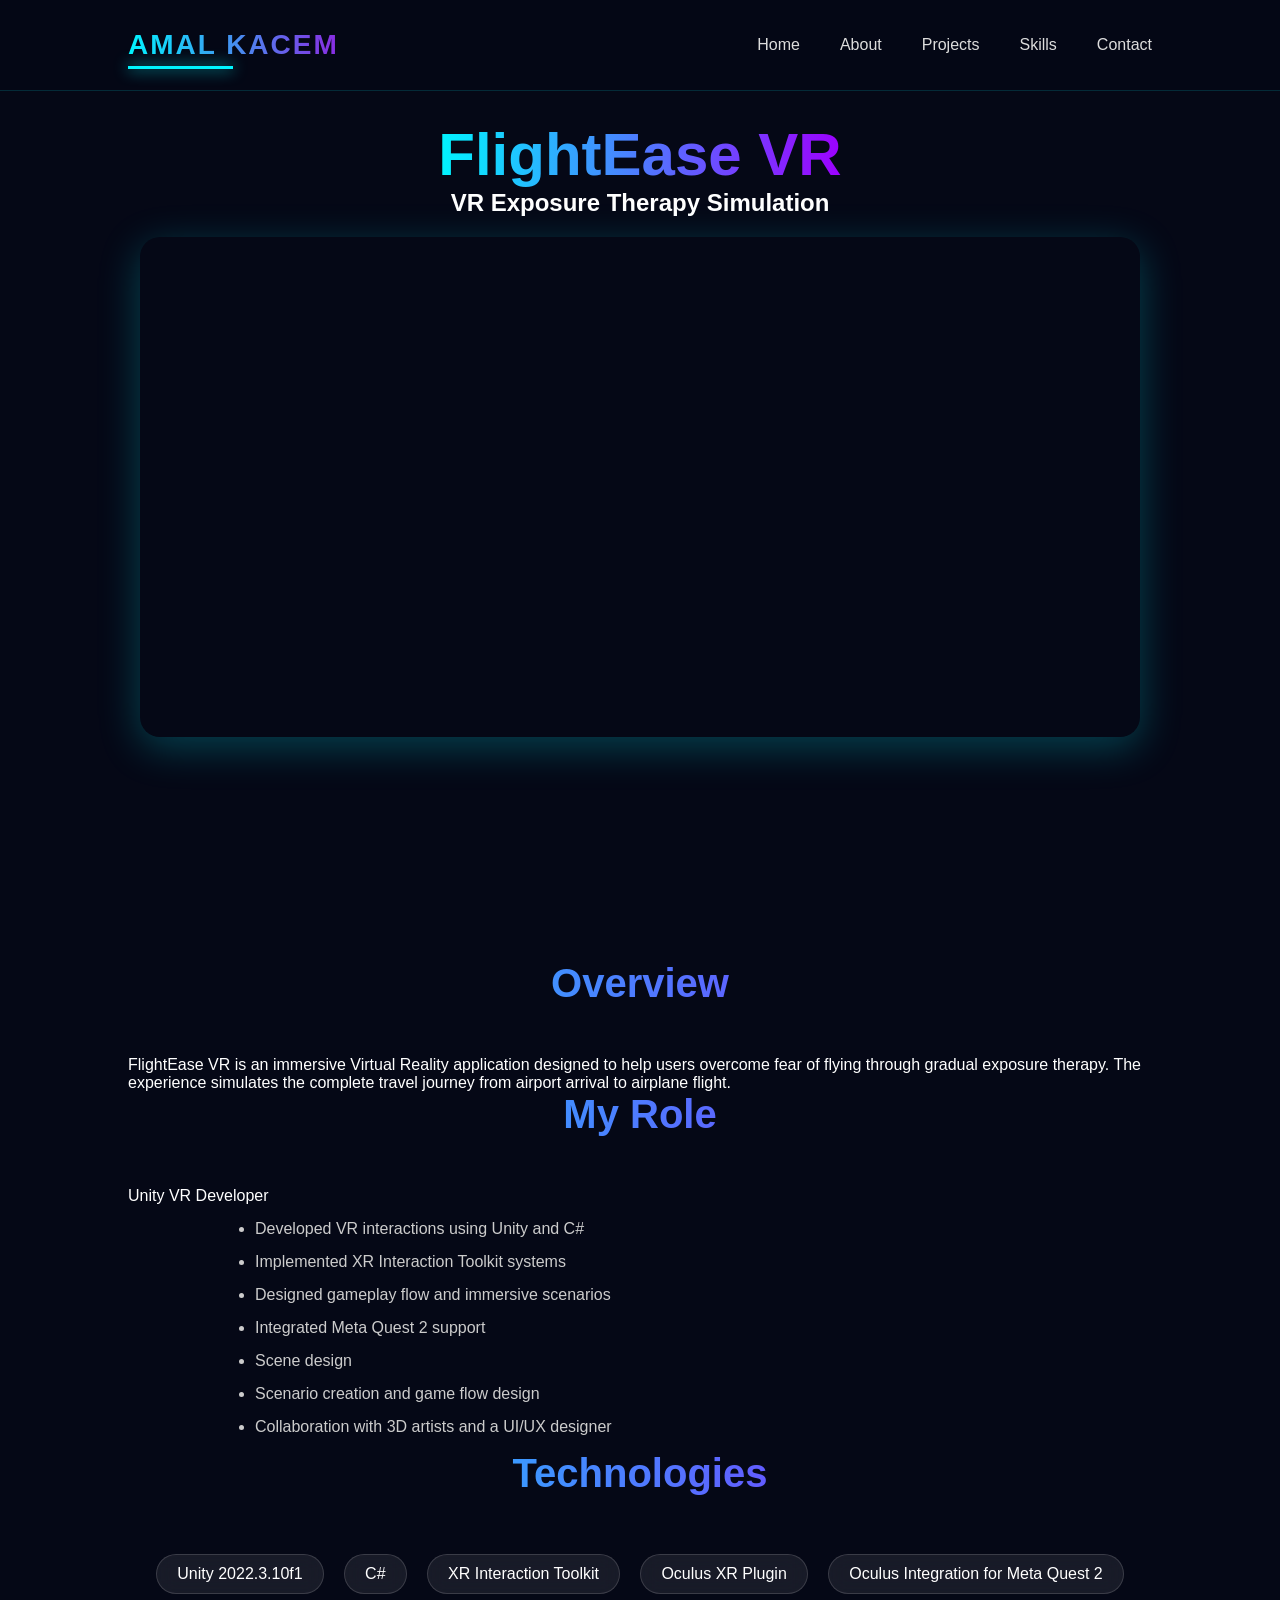
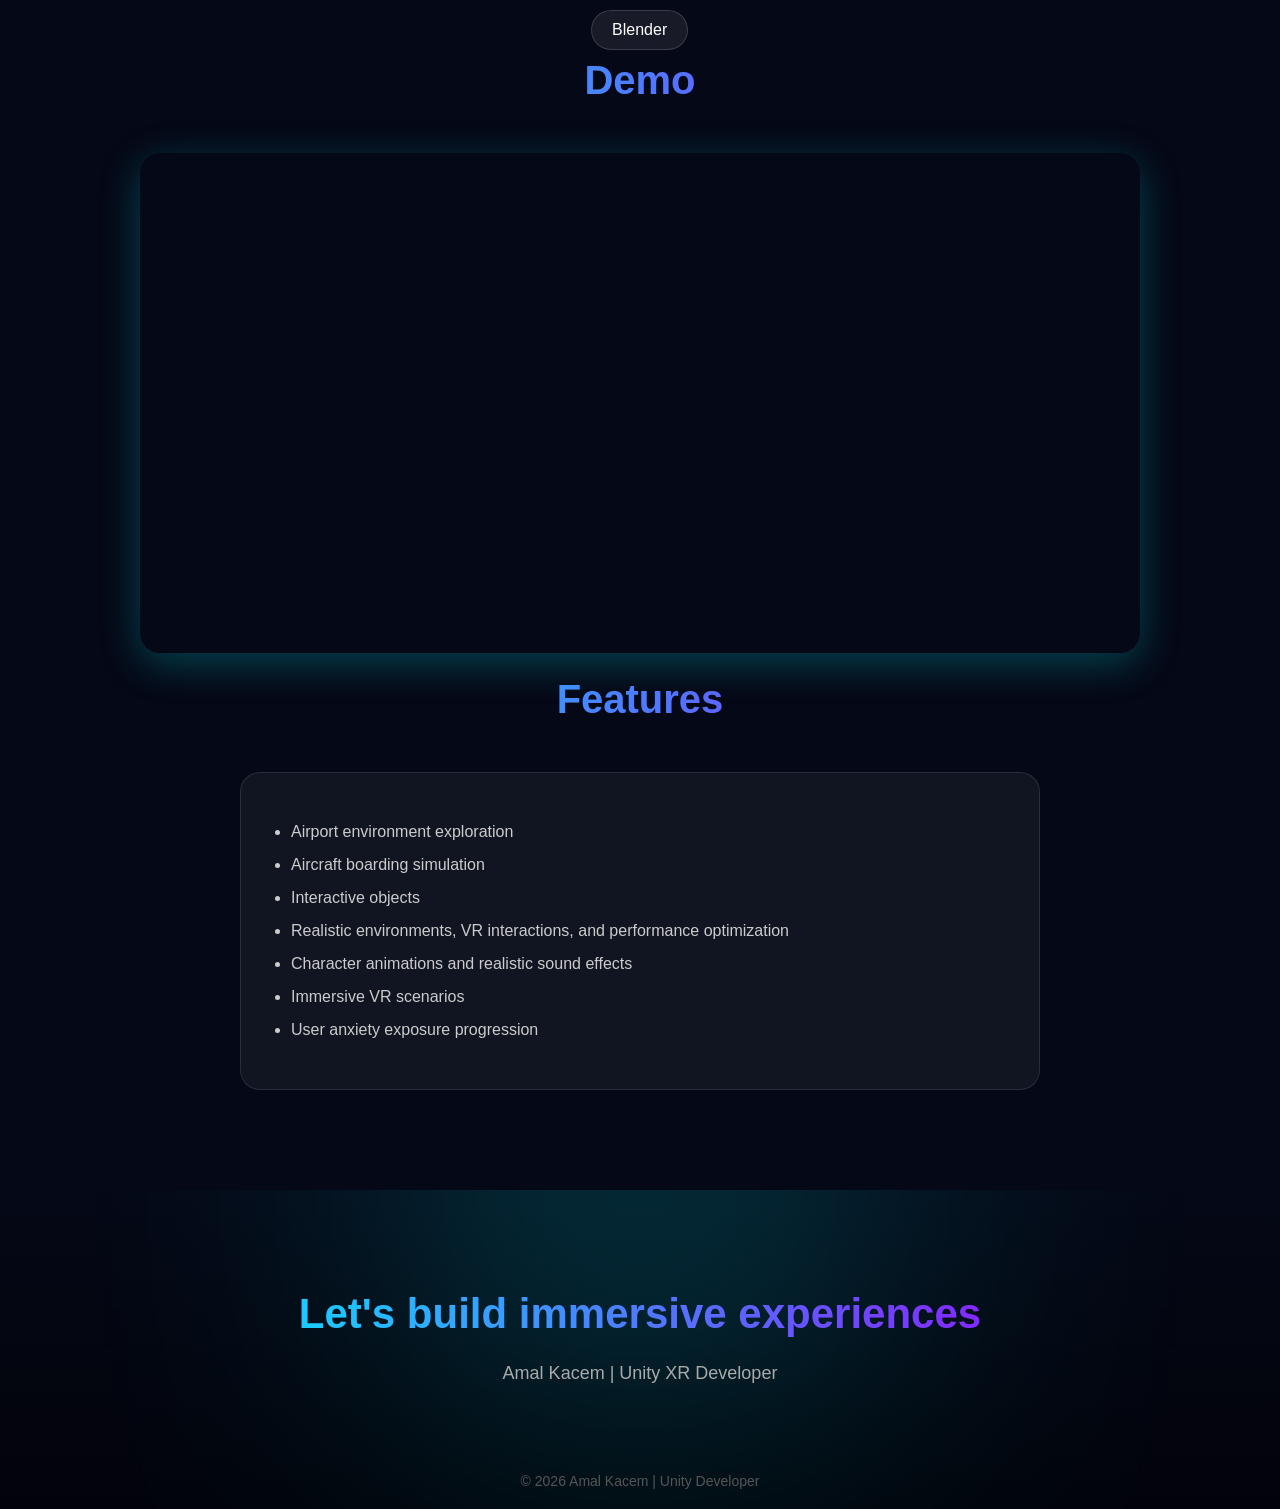
<file: Projects/FlightEase.html>
<!DOCTYPE html>
<html>

<head>

<title>FlightEase VR | Amal Kacem</title>

<link rel="stylesheet" href="../style.css">

</head>


<body>


<header>

<nav>

<div class="logo">
AMAL KACEM
</div>


<div class="nav-links">

<a href="../index.html">Home</a>
<a href="../index.html#about">About</a>
<a href="../index.html#projects">Projects</a>
<a href="../index.html#skills">Skills</a>
<a href="../index.html#contact">Contact</a>

</div>

</nav>

</header>




<section class="project-hero">


<h1>
FlightEase VR
</h1>


<h2>
VR Exposure Therapy Simulation
</h2>


<div class="project-video">

    <iframe
        src="https://www.youtube.com/embed/LuBLcLn2HVU?autoplay=1&mute=1&loop=1&playlist=LuBLcLn2HVU"
        title="FlightEase VR Demo"
        frameborder="0"
        allow="accelerometer; autoplay; clipboard-write; encrypted-media; gyroscope; picture-in-picture; web-share"
        allowfullscreen>
    </iframe>

</div>

</section>





<section id="details" class="section">


<h2 class="section-title">
Overview
</h2>


<p>

FlightEase VR is an immersive Virtual Reality
application designed to help users overcome
fear of flying through gradual exposure therapy.

The experience simulates the complete travel
journey from airport arrival to airplane flight.

</p>



<h2 class="section-title">
My Role
</h2>


<p>

Unity VR Developer

</p>


<ul>

<li>
Developed VR interactions using Unity and C#
</li>

<li>
Implemented XR Interaction Toolkit systems
</li>

<li>
Designed gameplay flow and immersive scenarios
</li>

<li>
Integrated Meta Quest 2 support
</li>

<li>
Scene design
</li>

<li>
 Scenario creation and game flow design   
</li>

<li>
Collaboration with 3D artists and a UI/UX designer
</li>
</ul>



<h2 class="section-title">
Technologies
</h2>


<div class="skills">


<span>Unity 2022.3.10f1</span>

<span>C#</span>

<span>XR Interaction Toolkit</span>

<span>Oculus XR Plugin</span>

<span>Oculus Integration for Meta Quest 2</span>

<span>Blender</span>


</div>





<h2 class="section-title">
Demo
</h2>


 
<div class="project-video">

    <iframe
        src="https://www.youtube.com/embed/5ee-KvayHho?autoplay=1&mute=1&loop=1&playlist=5ee-KvayHho"
        title="FlightEase VR Demo"
        allow="autoplay; encrypted-media; picture-in-picture"
        allowfullscreen>
    </iframe>

</div>


<h2 class="section-title">
Features
</h2>


<div class="experience-card">


<ul>

<li>Airport environment exploration</li>

<li>Aircraft boarding simulation</li>

<li>Interactive objects</li>

<li>Realistic environments, VR interactions, and performance optimization</li>

<li>Character animations and realistic sound effects</li>

<li>Immersive VR scenarios</li>

<li>User anxiety exposure progression</li>


</ul>


</div>



</section>




<footer class="contact">


<h2>
Let's build immersive experiences
</h2>


<p>
Amal Kacem | Unity XR Developer
</p>


</footer>


</body>

</html>
</file>
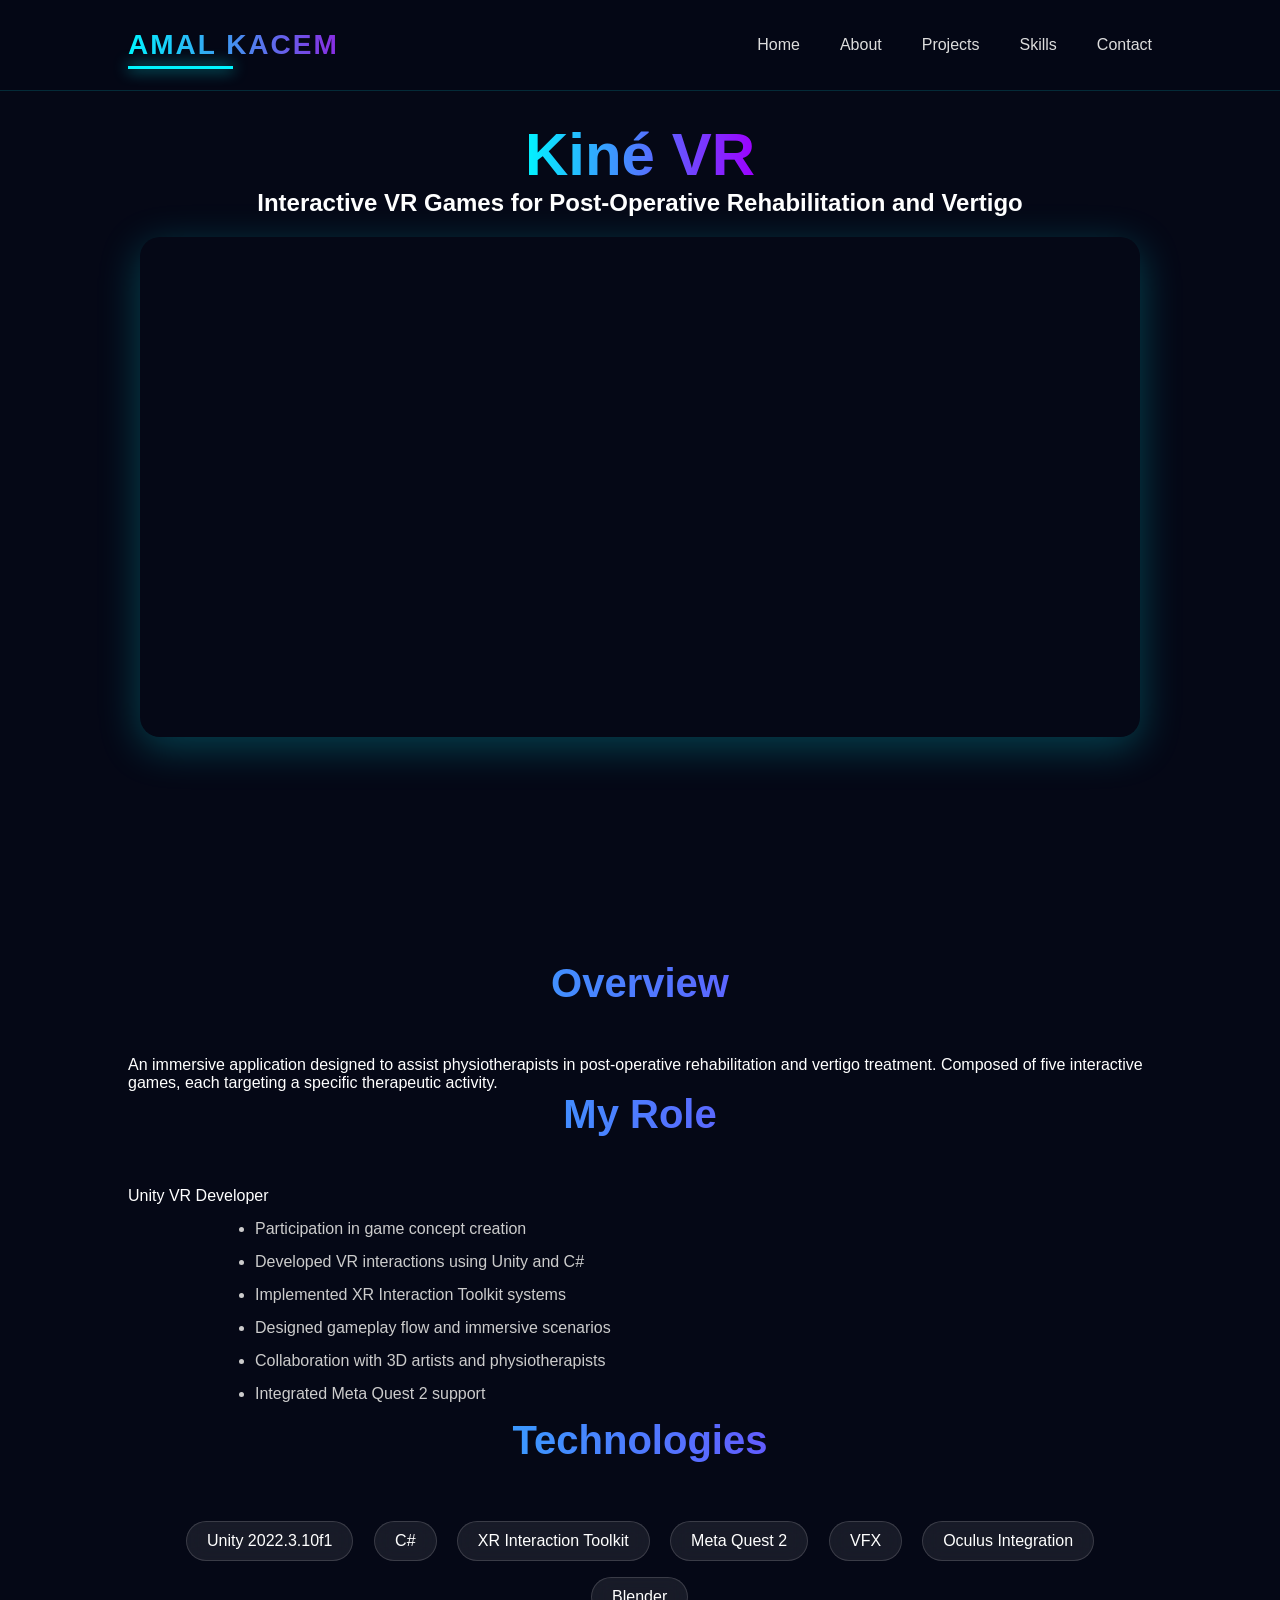
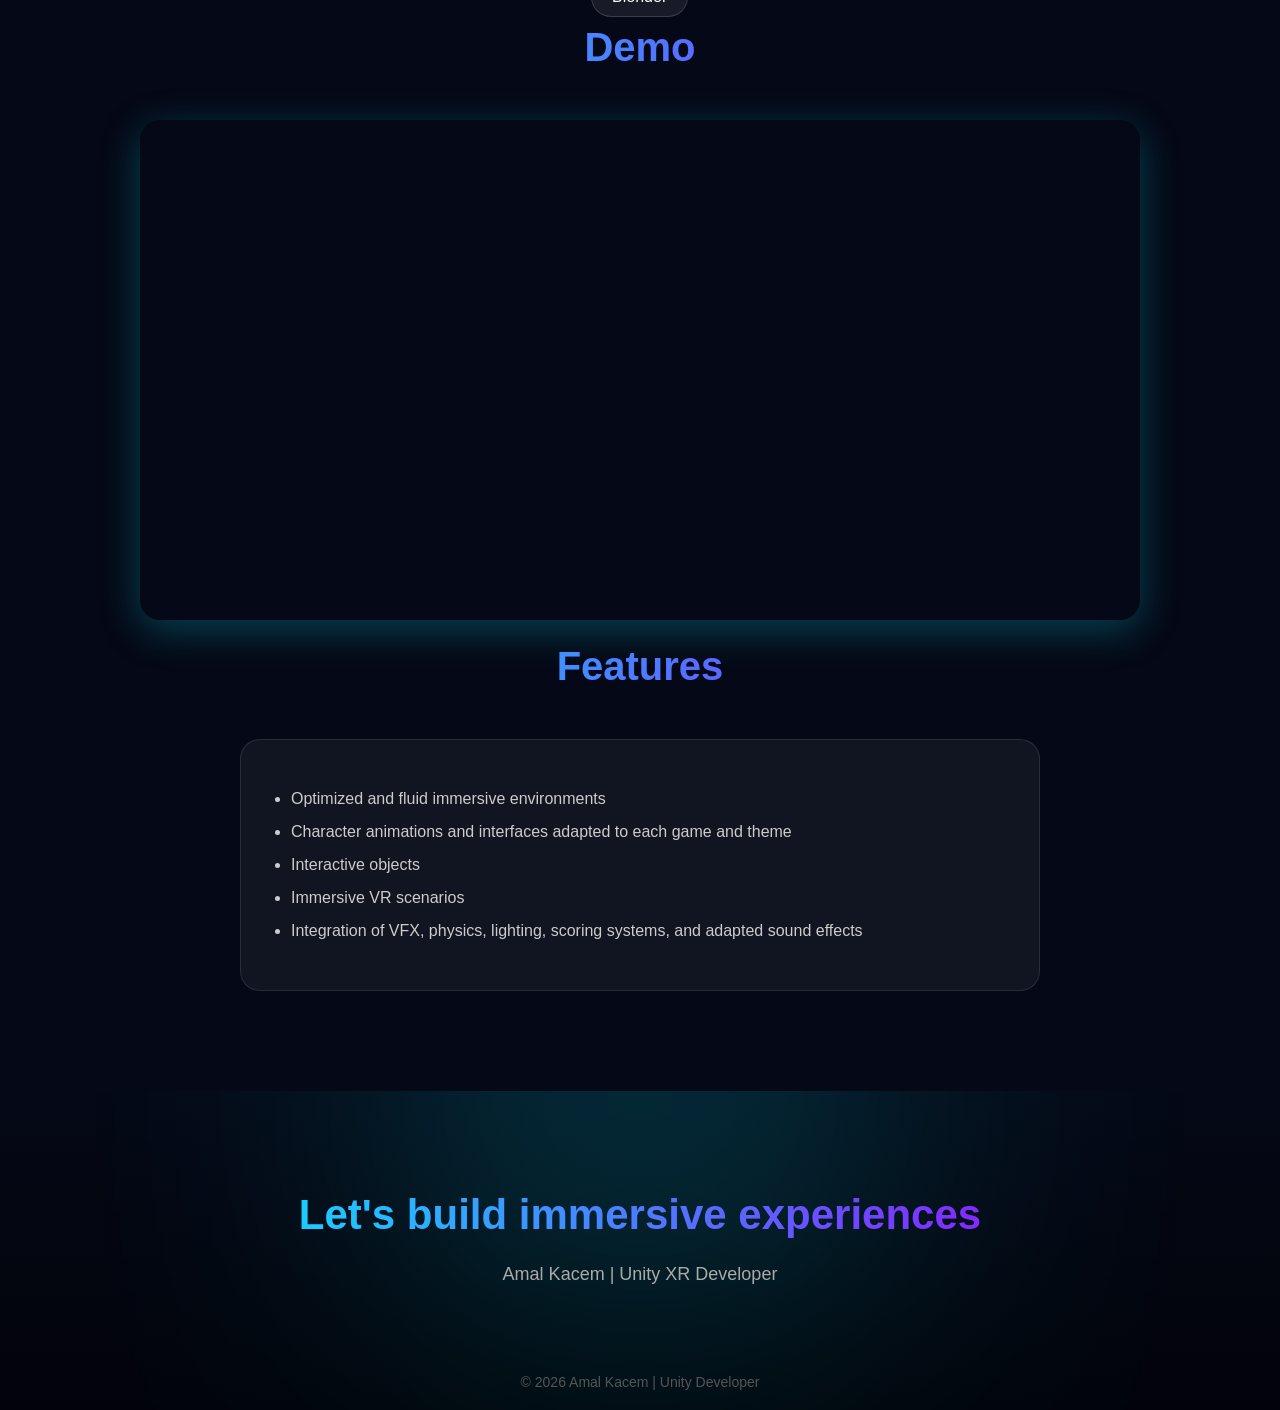
<file: Projects/KineVr.html>
<!DOCTYPE html>
<html>

<head>

<title>Kiné VR | Amal Kacem</title>

<link rel="stylesheet" href="../style.css">

</head>


<body>


<header>

<nav>

<div class="logo">
AMAL KACEM
</div>


<div class="nav-links">

<a href="../index.html#home">Home</a>
<a href="../index.html#about">About</a>
<a href="../index.html#projects">Projects</a>
<a href="../index.html#skills">Skills</a>
<a href="../index.html#contact">Contact</a>

</div>

</nav>

</header>




<section class="project-hero">


<h1>
Kiné VR
</h1>


<h2>
Interactive VR Games for Post-Operative Rehabilitation and Vertigo
</h2>


<div class="project-video">

    <iframe
        src="https://youtube.com/embed/nNUgoYoxBa4?autoplay=1&loop=1&playlist=nNUgoYoxBa4"
        title="Kiné VR Demo"
        frameborder="0"
        allow="accelerometer; autoplay; clipboard-write; encrypted-media; gyroscope; picture-in-picture; web-share"
        allowfullscreen>
    </iframe>

</div>

</section>





<section id="details" class="section">


<h2 class="section-title">
Overview
</h2>


<p>

An immersive application designed to assist physiotherapists in post-operative rehabilitation and vertigo treatment.

Composed of five interactive games, each targeting a specific therapeutic activity.

</p>



<h2 class="section-title">
My Role
</h2>


<p>

Unity VR Developer

</p>


<ul>
<li>
Participation in game concept creation
</li>

<li>
Developed VR interactions using Unity and C#
</li>

<li>
Implemented XR Interaction Toolkit systems
</li>

<li>
Designed gameplay flow and immersive scenarios
</li>

<li>
Collaboration with 3D artists and physiotherapists
</li>
<li>
Integrated Meta Quest 2 support
</li>


</ul>



<h2 class="section-title">
Technologies
</h2>


<div class="skills">


<span>Unity 2022.3.10f1</span>

<span>C#</span>

<span>XR Interaction Toolkit</span>

<span>Meta Quest 2</span>

<span>VFX</span>

<span>Oculus Integration</span>

<span>Blender</span>
</div>





<h2 class="section-title">
Demo
</h2>


 
<div controls class="project-video">
<iframe
        src="https://youtube.com/embed/MPjVyJvhzj4?autoplay=1&loop=1&playlist=MPjVyJvhzj4"
        title="KinéVR Demo"
        allow="accelerometer; autoplay; clipboard-write; encrypted-media; gyroscope; picture-in-picture; web-share"
        referrerpolicy="strict-origin-when-cross-origin"
        allowfullscreen>
    </iframe>
</div>



<h2 class="section-title">
Features
</h2>


<div class="experience-card">


<ul>

<li>Optimized and fluid immersive environments</li>

<li>Character animations and interfaces adapted to each game and theme</li>

<li>Interactive objects</li>

<li>Immersive VR scenarios</li>

<li>Integration of VFX, physics, lighting, scoring systems, and adapted sound effects</li>


</ul>


</div>



</section>




<footer class="contact">


<h2>
Let's build immersive experiences
</h2>


<p>
Amal Kacem | Unity XR Developer
</p>


</footer>


</body>

</html>
</file>
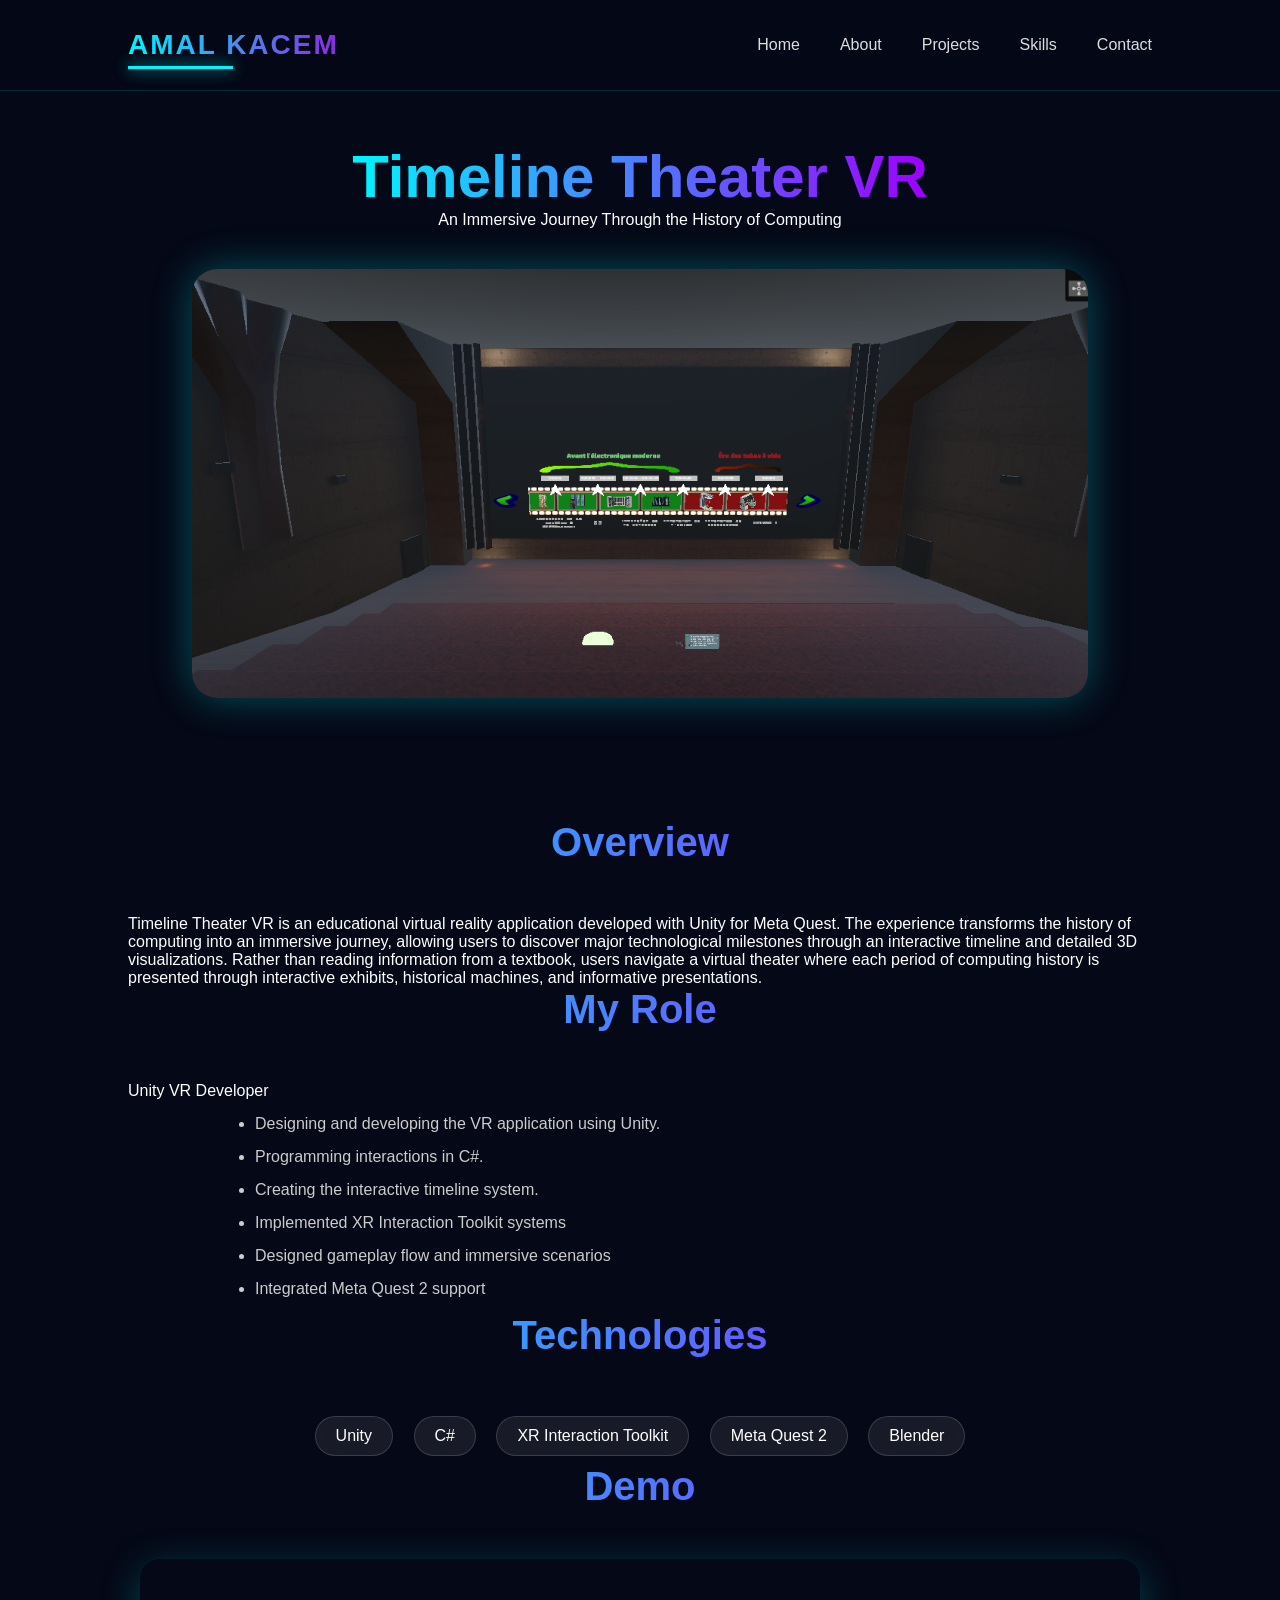
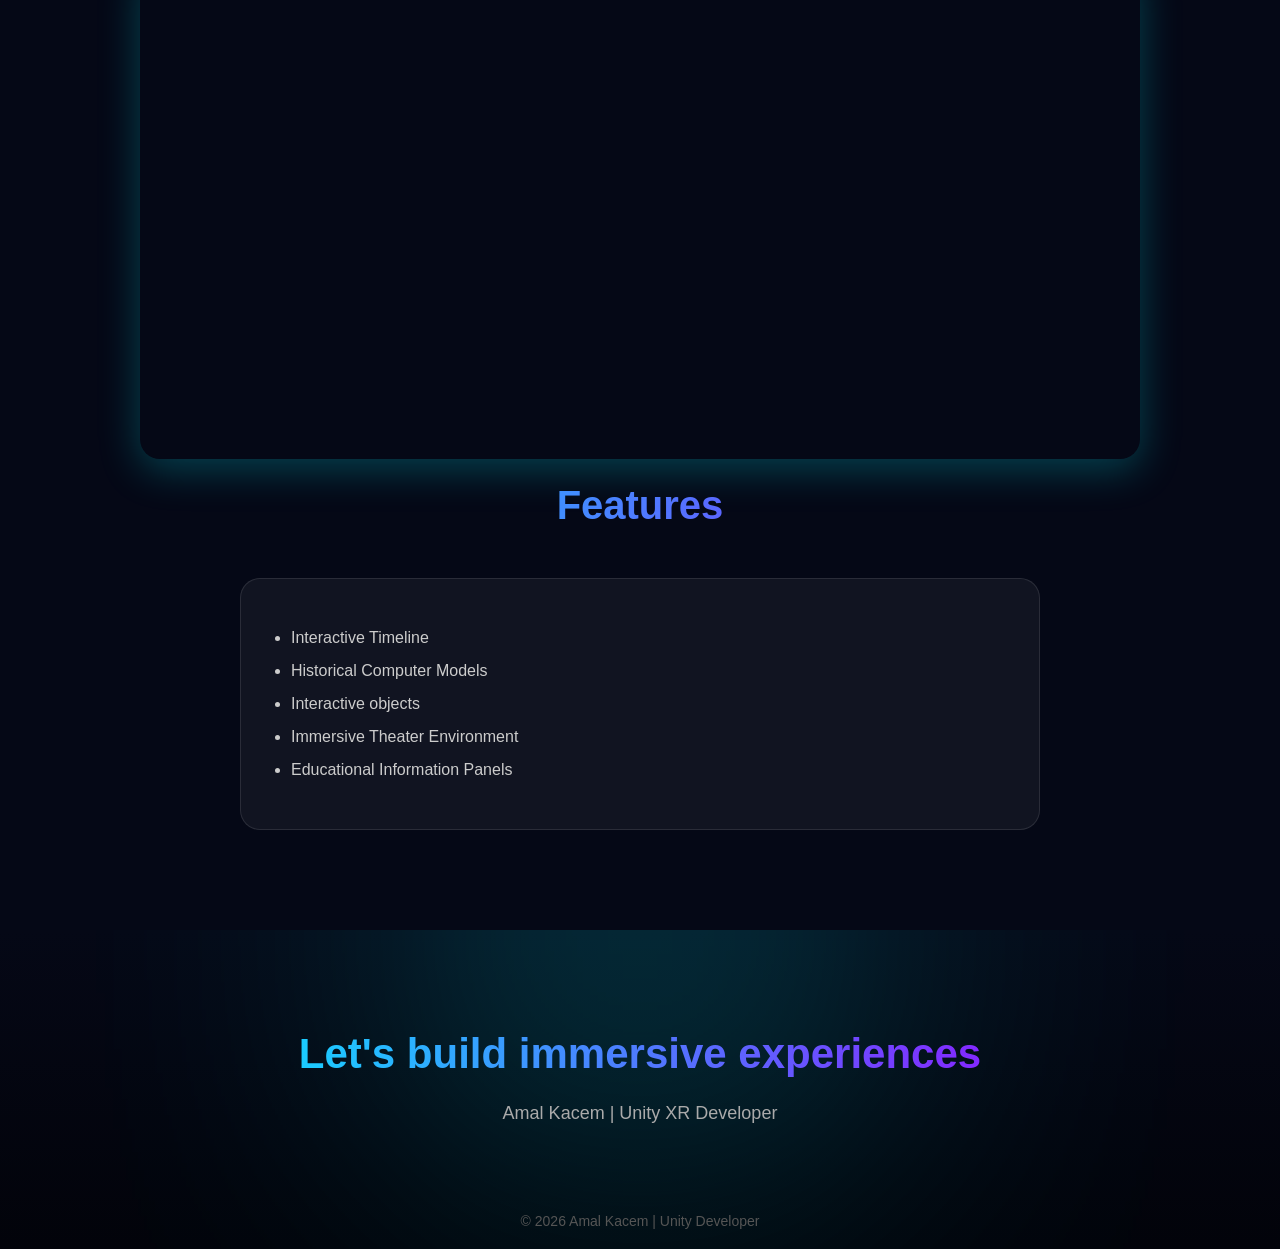
<file: Projects/TheaterVR.html>
<!DOCTYPE html>
<html>

<head>

<title>Computing Theater VR | Amal Kacem</title>

<link rel="stylesheet" href="../style.css">

</head>


<body>


<header>

<nav>

<div class="logo">
AMAL KACEM
</div>


<div class="nav-links">

<a href="../index.html#home">Home</a>
<a href="../index.html#about">About</a>
<a href="../index.html#projects">Projects</a>
<a href="../index.html#skills">Skills</a>
<a href="../index.html#contact">Contact</a>

</div>

</nav>

</header>


<div class="project-hero">

     <div class="banner-overlay">

        <h1>Timeline Theater VR</h1>

        <p>An Immersive Journey Through the History of Computing</p>

    </div>
    <img src="../Assets/images/TheaterScreenShot.png">

</div>
<!--
<section class="project-hero">


<h1>
Timeline Theater VR
</h1>


<h2>
Interactive VR Games for Post-Operative Rehabilitation and Vertigo
</h2>
-->

<!--
<div class="project-video">

    <iframe
        src="https://www.youtube.com/embed/LuBLcLn2HVU?autoplay=1&loop=1&playlist=LuBLcLn2HVU"
        title="Theater VR Demo"
        frameborder="0"
        allow="accelerometer; autoplay; clipboard-write; encrypted-media; gyroscope; picture-in-picture; web-share"
        allowfullscreen>
    </iframe>

</div>
  -->  
</section>





<section id="details" class="section">


<h2 class="section-title">
Overview
</h2>


<p>

Timeline Theater VR is an educational virtual reality application developed with Unity for Meta Quest. The experience transforms the history of computing into an immersive journey, allowing users to discover major technological milestones through an interactive timeline and detailed 3D visualizations.

Rather than reading information from a textbook, users navigate a virtual theater where each period of computing history is presented through interactive exhibits, historical machines, and informative presentations.

</p>



<h2 class="section-title">
My Role
</h2>


<p>

Unity VR Developer

</p>


<ul>

<li>
Designing and developing the VR application using Unity.
</li>

<li>
Programming interactions in C#.
</li>

<li>
Creating the interactive timeline system.
</li>
     
<li>
Implemented XR Interaction Toolkit systems
</li>

<li>
Designed gameplay flow and immersive scenarios
</li>

<li>
Integrated Meta Quest 2 support
</li>


</ul>



<h2 class="section-title">
Technologies
</h2>


<div class="skills">


<span>Unity</span>

<span>C#</span>

<span>XR Interaction Toolkit</span>

<span>Meta Quest 2</span>

<span>Blender</span>


</div>





<h2 class="section-title">
Demo
</h2>


 
<div controls class="project-video">
<iframe
        src="https://youtube.com/embed/XTiWJ7APb1M?autoplay=1&loop=1&playlist=XTiWJ7APb1M"
        title="Theater Demo"
        allow="accelerometer; autoplay; clipboard-write; encrypted-media; gyroscope; picture-in-picture; web-share"
        referrerpolicy="strict-origin-when-cross-origin"
        allowfullscreen>
    </iframe>
</div>



<h2 class="section-title">
Features
</h2>


<div class="experience-card">


<ul>

<li>Interactive Timeline</li>

<li>Historical Computer Models</li>

<li>Interactive objects</li>

<li>Immersive Theater Environment</li>

<li>Educational Information Panels</li>


</ul>


</div>



</section>




<footer class="contact">


<h2>
Let's build immersive experiences
</h2>


<p>
Amal Kacem | Unity XR Developer
</p>


</footer>


</body>

</html>
</file>
<file: style.css>
/* =========================
   GLOBAL STYLE
========================= */

*{
    margin:0;
    padding:0;
    box-sizing:border-box;
    scroll-behavior:smooth;
}


body{

    font-family:'Poppins',sans-serif;
    background:#050816;
    color:white;
}


a{
    text-decoration:none;
    color:white;
}


section{
    padding:100px 10%;
}


/* =========================
 NAVBAR
========================= */


header{

    position:fixed;
    top:0;
    left:0;
    width:100%;
    z-index:999;

    background:
    rgba(5,8,22,0.65);

    backdrop-filter:blur(20px);

    border-bottom:
    1px solid rgba(0,245,255,0.15);

}



nav{

    height:90px;

    display:flex;

    align-items:center;

    justify-content:space-between;

    padding:0 10%;

}



/* LOGO */

.logo{

    font-size:28px;

    font-weight:700;

    letter-spacing:2px;


    background:
    linear-gradient(
        90deg,
        #00f5ff,
        #8a2be2
    );


    -webkit-background-clip:text;

    color:transparent;


    position:relative;

}


.logo::after{

    content:"";

    position:absolute;

    bottom:-8px;

    left:0;

    width:50%;

    height:3px;


    background:#00f5ff;


    box-shadow:
    0 0 15px #00f5ff;


}



/* NAV LINKS */


.nav-links{

    display:flex;

    gap:40px;

}



.nav-links a{


    position:relative;

    font-size:16px;

    color:#ddd;

    transition:.3s;


}



.nav-links a::before{


    content:"";

    position:absolute;

    bottom:-8px;

    left:0;

    width:0;

    height:2px;

    background:#00f5ff;

    transition:.3s;


}



.nav-links a:hover{


    color:#00f5ff;

}



.nav-links a:hover::before{

    width:100%;

}




/* HOVER GLOW */


.nav-links a:hover{

    text-shadow:

    0 0 10px #00f5ff;

}



/* =========================
 HERO
========================= */


.hero{

    height:100vh;

    display:flex;
    align-items:center;
    justify-content:center;

    text-align:center;

    background:
    radial-gradient(circle at top,#182848,#050816);


    position:relative;

}



.overlay{

    position:absolute;
    inset:0;

    background:
    linear-gradient(
        135deg,
        rgba(0,245,255,.15),
        rgba(157,0,255,.15)
    );

}



.hero-content{

    position:relative;
    max-width:900px;

}



.hero h1{

    font-size:70px;

    background:
    linear-gradient(
        90deg,
        #00f5ff,
        #b000ff
    );

    -webkit-background-clip:text;
    color:transparent;

}



.hero h2{

    font-size:35px;
    margin:15px 0;

}



.hero p{

    font-size:20px;
    color:#ccc;

}




/* BADGES */


.badges{

    margin:30px 0;

}


.badges span,
.skills span,
.tags span{


    display:inline-block;

    padding:10px 20px;

    margin:8px;

    border-radius:30px;

    background:
    rgba(255,255,255,.08);

    border:1px solid rgba(255,255,255,.15);

    backdrop-filter:blur(10px);

}



/* BUTTONS */


.btn{

    display:inline-block;

    padding:15px 35px;

    margin:10px;

    border-radius:30px;

    transition:.3s;

}



.neon{

    background:#00f5ff;

    color:#000;

    box-shadow:
    0 0 20px #00f5ff;

}


.outline{

    border:2px solid #00f5ff;

}



.btn:hover{

    transform:translateY(-5px);

}



/* =========================
 TITLES
========================= */


.section-title{

    text-align:center;

    font-size:40px;

    margin-bottom:50px;


    background:
    linear-gradient(
    90deg,
    #00f5ff,
    #9d00ff
    );


    -webkit-background-clip:text;

    color:transparent;

}




/* =========================
 ABOUT
========================= */


.about p{

    max-width:800px;

    margin:auto;

    text-align:center;

    line-height:2;

    color:#ccc;

}



/* =========================
 EXPERIENCE
========================= */


.experience-card{


    max-width:800px;

    margin:auto;

    padding:35px;


    background:
    rgba(255,255,255,.05);


    border-radius:20px;


    border:1px solid rgba(255,255,255,.1);


}



.experience-card li{

    margin:15px;

    color:#ddd;

}




/* =========================
 PROJECTS
========================= */


.projects-grid{


display:grid;

grid-template-columns:
repeat(auto-fit,minmax(300px,1fr));


gap:40px;


}




.project-card{


background:
rgba(255,255,255,.06);


border-radius:25px;


overflow:hidden;


border:1px solid rgba(255,255,255,.1);


transition:.4s;


}



.project-card:hover{


transform:
translateY(-15px);


box-shadow:
0 0 30px rgba(0,245,255,.3);


}




.card-image img{


width:100%;

height:220px;

object-fit:cover;


}



.card-content{


padding:25px;


}



.card-content p{


color:#bbb;

margin:15px 0;


}




.project-btn{


cursor:pointer;

color:#00f5ff;

font-weight:600;


}





/* =========================
 SKILLS
========================= */


.skills{


text-align:center;


}



/* =========================
 CONTACT
========================= */


.contact{


    position:relative;

    padding:100px 10%;


    text-align:center;


    background:

    linear-gradient(
        180deg,
        #050816,
        #02030a
    );


    overflow:hidden;


}



.contact::before{


    content:"";

    position:absolute;

    width:400px;

    height:400px;

    top:-200px;

    left:50%;

    transform:translateX(-50%);


    background:#00f5ff;


    filter:blur(150px);

    opacity:.25;


}




.contact h2{


    position:relative;


    font-size:42px;


    background:

    linear-gradient(
        90deg,
        #00f5ff,
        #9d00ff
    );


    -webkit-background-clip:text;

    color:transparent;


}



.contact p{


    position:relative;

    margin:25px;

    color:#aaa;

    font-size:18px;


}



/* SOCIAL BUTTONS */


.icons{


    display:flex;

    justify-content:center;

    gap:25px;

    margin-top:35px;


}



.icons a{


    width:130px;

    padding:15px;


    border-radius:30px;


    border:

    1px solid rgba(0,245,255,.4);



    color:#00f5ff;


    background:

    rgba(255,255,255,.05);



    transition:.4s;


}




.icons a:hover{


    background:#00f5ff;

    color:#000;


    box-shadow:

    0 0 25px #00f5ff;


    transform:

    translateY(-8px);


}



/* FOOTER LINE */


.contact::after{


    content:"© 2026 Amal Kacem | Unity Developer";


    position:absolute;

    bottom:20px;

    left:0;

    width:100%;


    color:#555;

    font-size:14px;


}

/* HOVER GLOW */


.nav-links a:hover{

    text-shadow:

    0 0 10px #00f5ff;

}

/* =========================
 PROJECT DETAILS PAGE
========================= */


.project-hero{

    min-height:80vh;

    display:flex;

    flex-direction:column;

    justify-content:center;

    align-items:center;

    text-align:center;

    padding-top:120px;

}



.project-hero h1{


font-size:60px;


background:

linear-gradient(
90deg,
#00f5ff,
#9d00ff
);


-webkit-background-clip:text;

color:transparent;


}



.project-hero img{


width:70%;

max-width:900px;

margin-top:40px;

border-radius:25px;


box-shadow:

0 0 40px rgba(0,245,255,.3);


}




.project-video{


width:80%;

border-radius:20px;

display:block;

margin:auto;


}



.section ul{

max-width:800px;

margin:auto;


}


.section li{


margin:15px;

color:#ccc;


}


.project-video{
    width:100%;
    max-width:1000px;
    margin:20px auto;
}

.project-video iframe{
    width:100%;
    height:500px;
    border:none;
    border-radius:20px;
    box-shadow:0 10px 40px rgba(0,245,255,.25);
}


}
</file>
